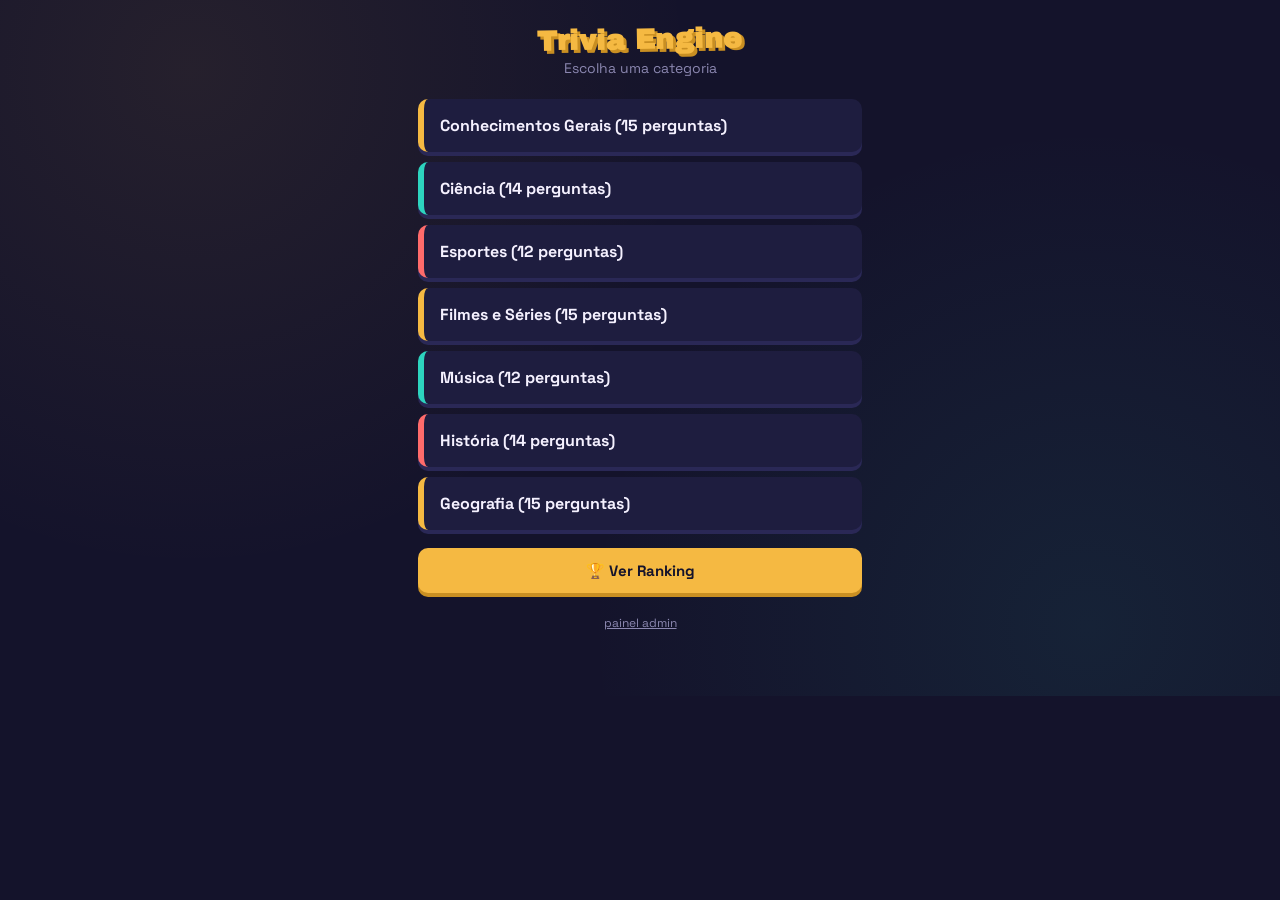
<file: index.html>
<!doctype html>
<html lang="pt-BR">
<head>
    <meta charset="utf-8">
    <meta name="viewport" content="width=device-width, initial-scale=1">
    <title>Trivia Engine</title>
    <link rel="manifest" href="manifest.json">
    <link rel="preconnect" href="https://fonts.googleapis.com">
    <link rel="preconnect" href="https://fonts.gstatic.com" crossorigin>
    <link href="https://fonts.googleapis.com/css2?family=Archivo+Black&family=Space+Grotesk:wght@400;500;700&family=Space+Mono:wght@400;700&display=swap" rel="stylesheet">
    <link rel="stylesheet" href="assets/css/style.css">
</head>
<body>
    <div id="app"></div>
    <script type="module" src="src/main.js"></script>
</body>
</html>
</file>
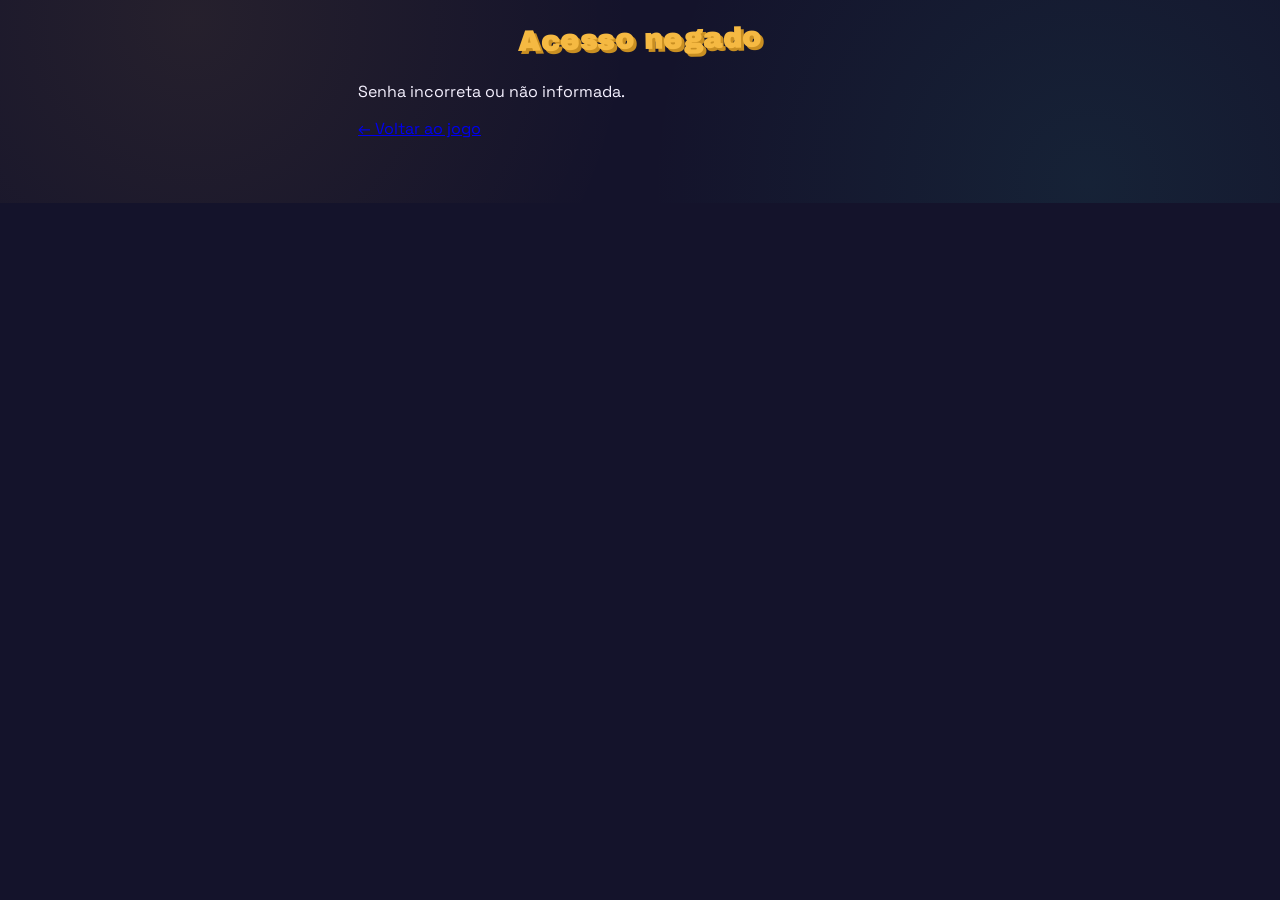
<file: admin/index.html>
<!doctype html>
<html lang="pt-BR">
<head>
    <meta charset="utf-8">
    <meta name="viewport" content="width=device-width, initial-scale=1">
    <title>Trivia Engine — Admin</title>
    <link rel="preconnect" href="https://fonts.googleapis.com">
    <link rel="preconnect" href="https://fonts.gstatic.com" crossorigin>
    <link href="https://fonts.googleapis.com/css2?family=Archivo+Black&family=Space+Grotesk:wght@400;500;700&family=Space+Mono:wght@400;700&display=swap" rel="stylesheet">
    <link rel="stylesheet" href="../assets/css/style.css">
    <style>
        .app { max-width: 600px; }
        input, select, textarea {
            width: 100%;
            padding: 10px;
            margin: 6px 0;
            border-radius: 8px;
            border: 1px solid #e5e7eb;
            font-size: 14px;
        }
        .lista-item {
            border: 1px solid #e5e7eb;
            border-radius: 10px;
            padding: 10px;
            margin: 8px 0;
            display: flex;
            justify-content: space-between;
            align-items: center;
        }
        .lista-item button { width: auto; padding: 8px 12px; background: #dc2626; }
        fieldset { border: 1px solid #e5e7eb; border-radius: 10px; margin: 15px 0; padding: 10px; }
        legend { font-weight: bold; padding: 0 6px; }
    </style>
</head>
<body>
    <div id="app" class="app"></div>
    <script type="module" src="admin.js"></script>
</body>
</html>
</file>
<file: assets/css/style.css>
/* ============================================================
   Trivia Engine — identidade visual "game show / bilhete"
   ============================================================ */

:root {
    --ink: #14132b;
    --ink-2: #1a1938;
    --card: #1e1d3f;
    --card-edge: #2a2856;
    --gold: #f5b942;
    --gold-deep: #c98f22;
    --coral: #ff6b6b;
    --coral-deep: #c94848;
    --teal: #2dd4bf;
    --teal-deep: #1ea394;
    --paper: #f5f1ff;
    --muted: #8b87b0;

    --font-display: "Archivo Black", "Arial Black", sans-serif;
    --font-body: "Space Grotesk", system-ui, sans-serif;
    --font-mono: "Space Mono", "Courier New", monospace;

    --radius: 16px;
}

* { box-sizing: border-box; }

html, body {
    margin: 0;
    padding: 0;
    background: var(--ink);
    color: var(--paper);
    font-family: var(--font-body);
    min-height: 100%;
}

body {
    background-image:
        radial-gradient(circle at 15% 10%, rgba(245, 185, 66, 0.08), transparent 40%),
        radial-gradient(circle at 85% 90%, rgba(45, 212, 191, 0.08), transparent 40%);
}

.app {
    max-width: 480px;
    margin: 0 auto;
    padding: 24px 18px 48px;
}

/* ---------- Cabeçalho ---------- */

header {
    text-align: center;
    margin-bottom: 22px;
}

header h1 {
    font-family: var(--font-display);
    font-size: 28px;
    letter-spacing: 0.5px;
    margin: 0 0 4px;
    color: var(--gold);
    text-shadow: 3px 3px 0 var(--gold-deep);
    transform: rotate(-1deg);
    display: inline-block;
}

header p {
    color: var(--muted);
    margin: 0;
    font-size: 14px;
}

header a {
    color: var(--teal);
    text-decoration: none;
    font-size: 13px;
}

/* ---------- Barra de status (placar / vidas / tempo) ---------- */

.status {
    display: flex;
    justify-content: space-between;
    align-items: center;
    font-family: var(--font-mono);
    font-size: 15px;
    background: var(--card);
    border: 1px solid var(--card-edge);
    border-radius: 12px;
    padding: 10px 14px;
    margin-bottom: 14px;
}

#pontuacao { color: var(--gold); font-weight: 700; }
#vidas { letter-spacing: 2px; }
#tempo {
    color: var(--paper);
    padding: 2px 8px;
    border-radius: 6px;
    background: var(--ink-2);
}
#tempo.urgente {
    color: var(--coral);
    animation: pulso 0.6s ease-in-out infinite;
}

/* ---------- Cartão-ingresso da pergunta ---------- */

#pergunta {
    font-family: var(--font-body);
    font-weight: 700;
    font-size: 19px;
    line-height: 1.4;
    color: var(--paper);
    background: var(--card);
    border: 1px dashed var(--card-edge);
    border-radius: var(--radius);
    padding: 22px 20px;
    margin: 0 0 16px;
    position: relative;
    animation: entra 0.35s ease-out;
}

#pergunta::before,
#pergunta::after {
    content: "";
    position: absolute;
    width: 18px;
    height: 18px;
    background: var(--ink);
    border-radius: 50%;
    top: 50%;
    transform: translateY(-50%);
}
#pergunta::before { left: -9px; }
#pergunta::after { right: -9px; }

/* ---------- Alternativas (botões "buzzer") ---------- */

#alternativas {
    display: grid;
    grid-template-columns: 1fr 1fr;
    gap: 10px;
}

#alternativas button {
    font-family: var(--font-body);
    font-weight: 600;
    font-size: 14px;
    text-align: left;
    color: var(--paper);
    background: var(--card);
    border: none;
    border-radius: 12px;
    padding: 14px 12px 14px 40px;
    position: relative;
    cursor: pointer;
    box-shadow: 0 4px 0 var(--card-edge);
    transition: transform 0.08s ease, box-shadow 0.08s ease;
}

#alternativas button:hover:not(:disabled) {
    background: var(--ink-2);
}

#alternativas button:active:not(:disabled) {
    transform: translateY(4px);
    box-shadow: 0 0 0 var(--card-edge);
}

#alternativas button::before {
    content: attr(data-letra);
    position: absolute;
    left: 10px;
    top: 50%;
    transform: translateY(-50%);
    width: 22px;
    height: 22px;
    line-height: 22px;
    text-align: center;
    font-family: var(--font-mono);
    font-size: 12px;
    font-weight: 700;
    background: var(--ink-2);
    color: var(--muted);
    border-radius: 6px;
}

#alternativas button:disabled { cursor: default; opacity: 0.55; }

#alternativas button.correta {
    background: var(--gold);
    color: var(--ink);
    box-shadow: 0 4px 0 var(--gold-deep);
    opacity: 1;
}
#alternativas button.correta::before { background: var(--ink); color: var(--gold); }

#alternativas button.errada {
    background: var(--coral);
    color: var(--ink);
    box-shadow: 0 4px 0 var(--coral-deep);
    opacity: 1;
    animation: tremor 0.4s ease;
}
#alternativas button.errada::before { background: var(--ink); color: var(--coral); }

/* ---------- Mensagem de feedback ---------- */

#mensagem {
    text-align: center;
    font-family: var(--font-mono);
    font-weight: 700;
    font-size: 14px;
    min-height: 20px;
    margin-top: 14px;
    color: var(--teal);
}

/* ---------- Lista de categorias ---------- */

#lista-categorias {
    display: flex;
    flex-direction: column;
    gap: 10px;
    margin-bottom: 18px;
}

#lista-categorias button {
    font-family: var(--font-body);
    font-weight: 700;
    font-size: 16px;
    text-align: left;
    color: var(--paper);
    background: var(--card);
    border: none;
    border-left: 6px solid var(--gold);
    border-radius: 10px;
    padding: 16px 16px;
    cursor: pointer;
    box-shadow: 0 4px 0 var(--card-edge);
    transition: transform 0.08s ease, box-shadow 0.08s ease;
}
#lista-categorias button:nth-child(3n+2) { border-left-color: var(--teal); }
#lista-categorias button:nth-child(3n+3) { border-left-color: var(--coral); }

#lista-categorias button:active:not(:disabled) {
    transform: translateY(4px);
    box-shadow: 0 0 0 var(--card-edge);
}
#lista-categorias button:disabled { opacity: 0.4; cursor: default; }

/* ---------- Botões genéricos (telas de resultado, ranking, admin) ---------- */

button {
    font-family: var(--font-body);
}

#app > button,
.app > button {
    display: block;
    width: 100%;
    font-weight: 700;
    font-size: 15px;
    color: var(--ink);
    background: var(--gold);
    border: none;
    border-radius: 10px;
    padding: 13px;
    margin: 8px 0;
    cursor: pointer;
    box-shadow: 0 4px 0 var(--gold-deep);
    transition: transform 0.08s ease, box-shadow 0.08s ease;
}
#app > button:active,
.app > button:active {
    transform: translateY(4px);
    box-shadow: 0 0 0 var(--gold-deep);
}

#btn-menu, #btn-voltar { background: var(--card); color: var(--paper); box-shadow: 0 4px 0 var(--card-edge); }
#btn-menu:active, #btn-voltar:active { box-shadow: 0 0 0 var(--card-edge); }

input, select, textarea {
    font-family: var(--font-body);
    width: 100%;
    background: var(--card);
    border: 1px solid var(--card-edge);
    color: var(--paper);
    padding: 11px 12px;
    border-radius: 10px;
    margin: 6px 0;
    font-size: 14px;
}
input::placeholder, textarea::placeholder { color: var(--muted); }

/* ---------- Ranking ---------- */

#lista-ranking p {
    font-family: var(--font-mono);
    background: var(--card);
    border-radius: 8px;
    padding: 10px 12px;
    margin: 6px 0;
}
#lista-ranking p:first-child {
    border-left: 4px solid var(--gold);
    color: var(--gold);
    font-weight: 700;
}

/* ---------- Utilitário ---------- */

.escondido { display: none; }

/* ---------- Animações ---------- */

@keyframes entra {
    from { opacity: 0; transform: translateY(8px); }
    to { opacity: 1; transform: translateY(0); }
}
@keyframes tremor {
    0%, 100% { transform: translateX(0); }
    25% { transform: translateX(-4px); }
    75% { transform: translateX(4px); }
}
@keyframes pulso {
    0%, 100% { opacity: 1; }
    50% { opacity: 0.4; }
}

@media (prefers-reduced-motion: reduce) {
    * { animation: none !important; transition: none !important; }
}

@media (max-width: 380px) {
    #alternativas { grid-template-columns: 1fr; }
}
</file>
